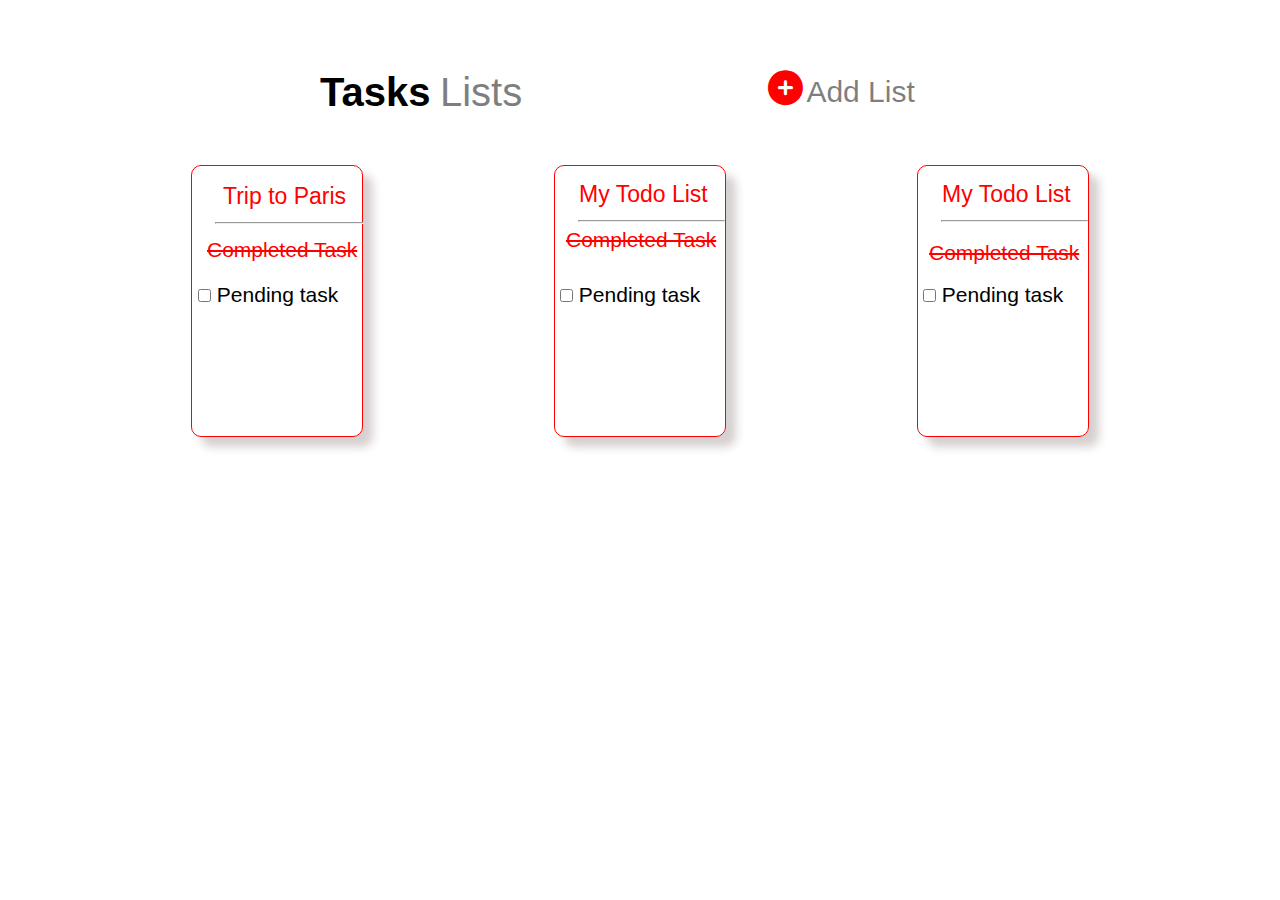
<file: index.html>
<!DOCTYPE html>
<html lang="en">
<head>
    <meta charset="UTF-8">
    <meta http-equiv="X-UA-Compatible" content="IE=edge">
    <meta name="viewport" content="width=device-width, initial-scale=1.0">
    <title>Document</title>
    <link rel="stylesheet" href="index.css">
    <link rel="stylesheet" href="https://cdnjs.cloudflare.com/ajax/libs/font-awesome/6.0.0-beta3/css/all.min.css">
</head>
<body>
    <div class="upper-container">
        <div class="upper-container1">
            <h1>Tasks</h1>
            <div class="list">Lists</div>
        </div>
        <div class="upper-container2">

            <span id="circle">
                <a href="index2.html"><i class="fa fa-plus-circle" style="font-size:35px;color:red"></i></a>
            </span>

            <span id="addList">Add List</span>

        </div>
    </div>




<div class="container">
    <div class="box1">
        <a href="index3.html" class="text"><div class="paris1">Trip to Paris</div></a><br><hr class="hr">
        <div class="paris2">Completed Task</div>
        <form action="" class="form">
            <input type="checkbox" name="name" id="pending task">
            <label for="pending task">Pending task</label>
        </form> 
    </div>

    <div class="todo">
        <div class="todo1">My Todo List</div><br><hr class="hr2">
        <div class="todo2">Completed Task</div>
        <form action="" class="form2">
            <input type="checkbox" name="pending task" id="pending task">
            <label for="pending task">Pending task</label>
        </form>
    </div>

    <div class="box2">
        <div class="list1">My Todo List</div><br><hr class="hr2">
        <div class="list2">Completed Task</div>
        <form action="" class="form3">
            <input type="checkbox" name="pending task" id="pending task">
            <label for="pending task">Pending task</label>
        </form>
    </div>
</div>
    
</body>
</html>
</file>
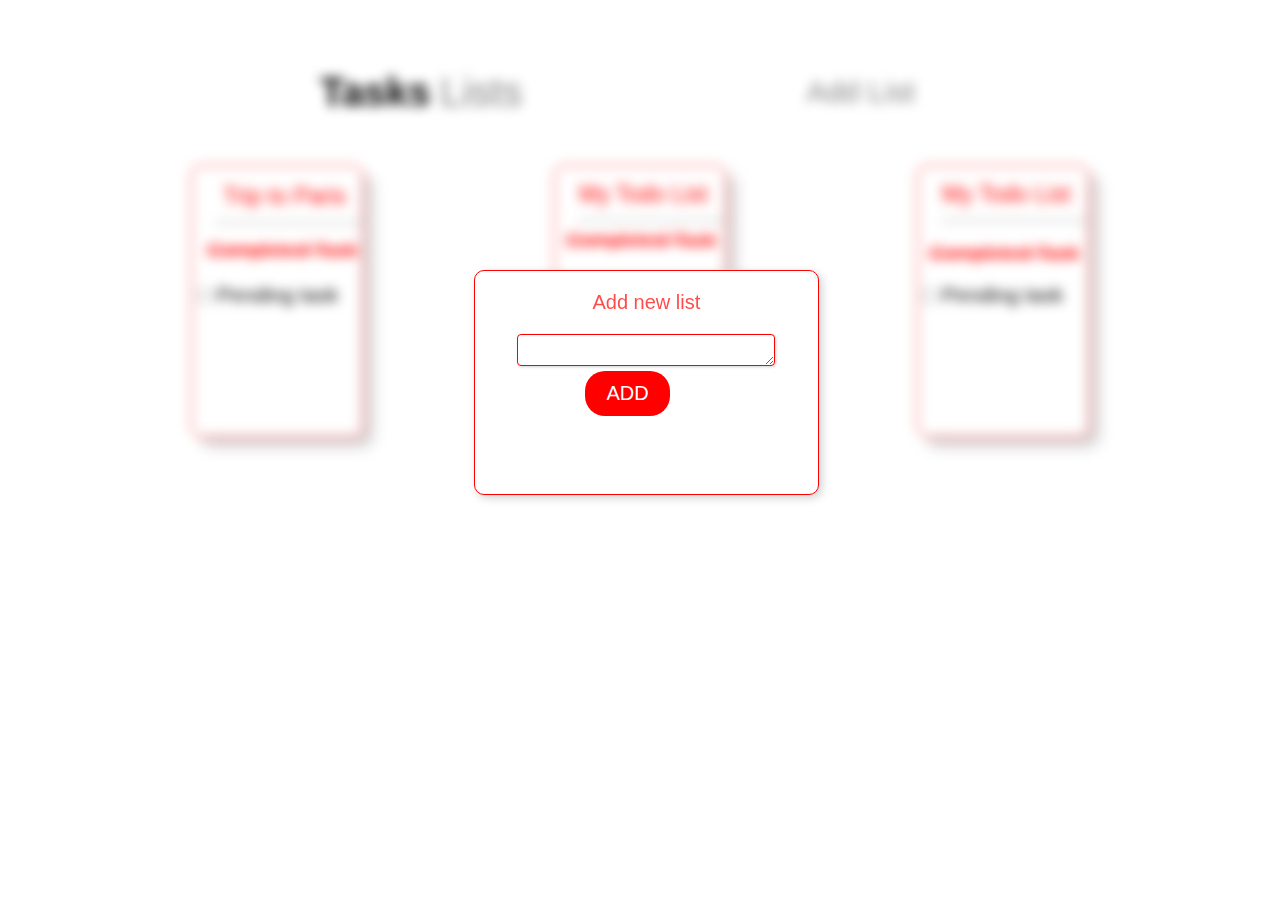
<file: index2.html>
<!DOCTYPE html>
<html lang="en">
<head>
    <meta charset="UTF-8">
    <meta http-equiv="X-UA-Compatible" content="IE=edge">
    <meta name="viewport" content="width=device-width, initial-scale=1.0">
    <title>Document</title>
    <link rel="stylesheet" href="index2.css">
</head>
<body>
    <div class="notshow">
        <div class="upper-container">
            <div class="upper-container1">
                <h1>Tasks</h1>
                <div class="list">Lists</div>
            </div>
            <div class="upper-container2">
    
                <span id="circle">
                    <a href="index2.html"><i class="fa fa-plus-circle" style="font-size:35px;color:red"></i></a>
                </span>
    
                <span id="addList">Add List</span>
    
            </div>
        </div>

        <div class="container">
            <div class="box1">
                <a href="index3.html" class="text"><div class="paris1">Trip to Paris</div></a><br><hr class="hr">
                <div class="paris2">Completed Task</div>
                <form action="" class="form">
                    <input type="checkbox" name="name" id="pending task">
                    <label for="pending task">Pending task</label>
                </form> 
            </div>
        
            <div class="todo">
                <div class="todo1">My Todo List</div><br><hr class="hr2">
                <div class="todo2">Completed Task</div>
                <form action="" class="form2">
                    <input type="checkbox" name="pending task" id="pending task">
                    <label for="pending task">Pending task</label>
                </form>
            </div>
        
            <div class="box2">
                <div class="list1">My Todo List</div><br><hr class="hr2">
                <div class="list2">Completed Task</div>
                <form action="" class="form3">
                    <input type="checkbox" name="pending task" id="pending task">
                    <label for="pending task">Pending task</label>
                </form>
            </div>
        </div>
    </div>

    <div class="popup">
        <center>
            <p id="addnew">Add new list</p>
        </center>
        <center><textarea class="popup-bar"></textarea></center>
        <button class="popup-button">ADD</button>
    </div>
</body>
</html>
</file>
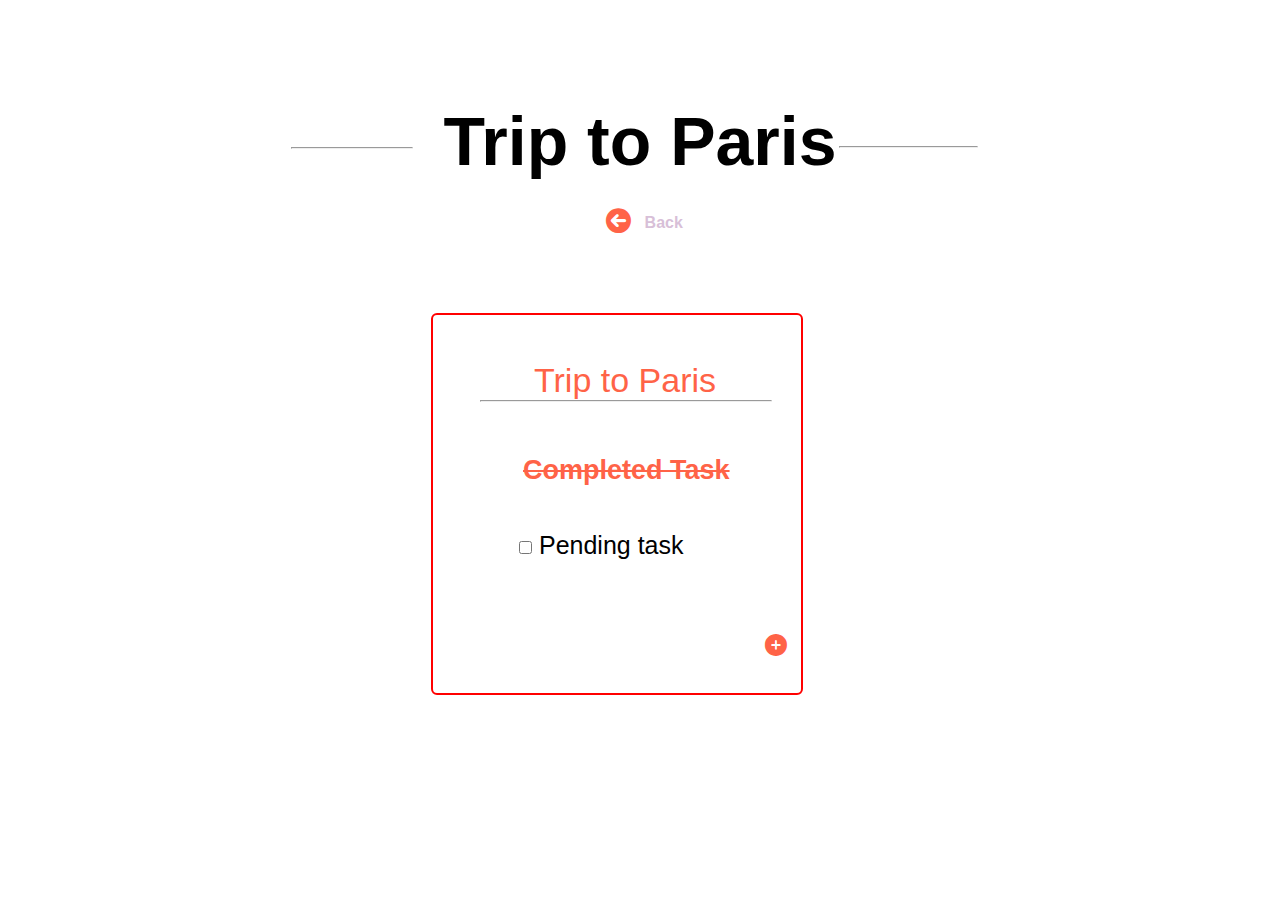
<file: index3.html>
<!DOCTYPE html>
<html lang="en">
<head>
    <meta charset="UTF-8">
    <meta http-equiv="X-UA-Compatible" content="IE=edge">
    <meta name="viewport" content="width=device-width, initial-scale=1.0">
    <title>Document</title>
    <link rel="stylesheet" href="index3.css">
    <link rel="stylesheet" href="https://cdnjs.cloudflare.com/ajax/libs/font-awesome/6.0.0-beta3/css/all.min.css">
</head>
<body>
    <div class="uppercontainer">
    <hr class="hr"><div class="trip">Trip to Paris</div><br><hr class="hr2">
    </div>
    <a href="index.html"><div class="backsymbol"><i class="fas fa-arrow-circle-left"><span class="btext">  Back</span></i></div></a>

<div class="box">
    <div class="box1">Trip to Paris</div><br><br><hr class="hr4">
        <div class="box2">Completed Task</div>
        <form action="" class="form">
            <input type="checkbox" name="name" id="pending task">
            <label for="pending task">Pending task</label>
        </form> 
        <a href="index4.html"><div class="pluscircle"><i class="fas fa-plus-circle"></i></div></a>
</div>
    
</body>
</html>
</file>
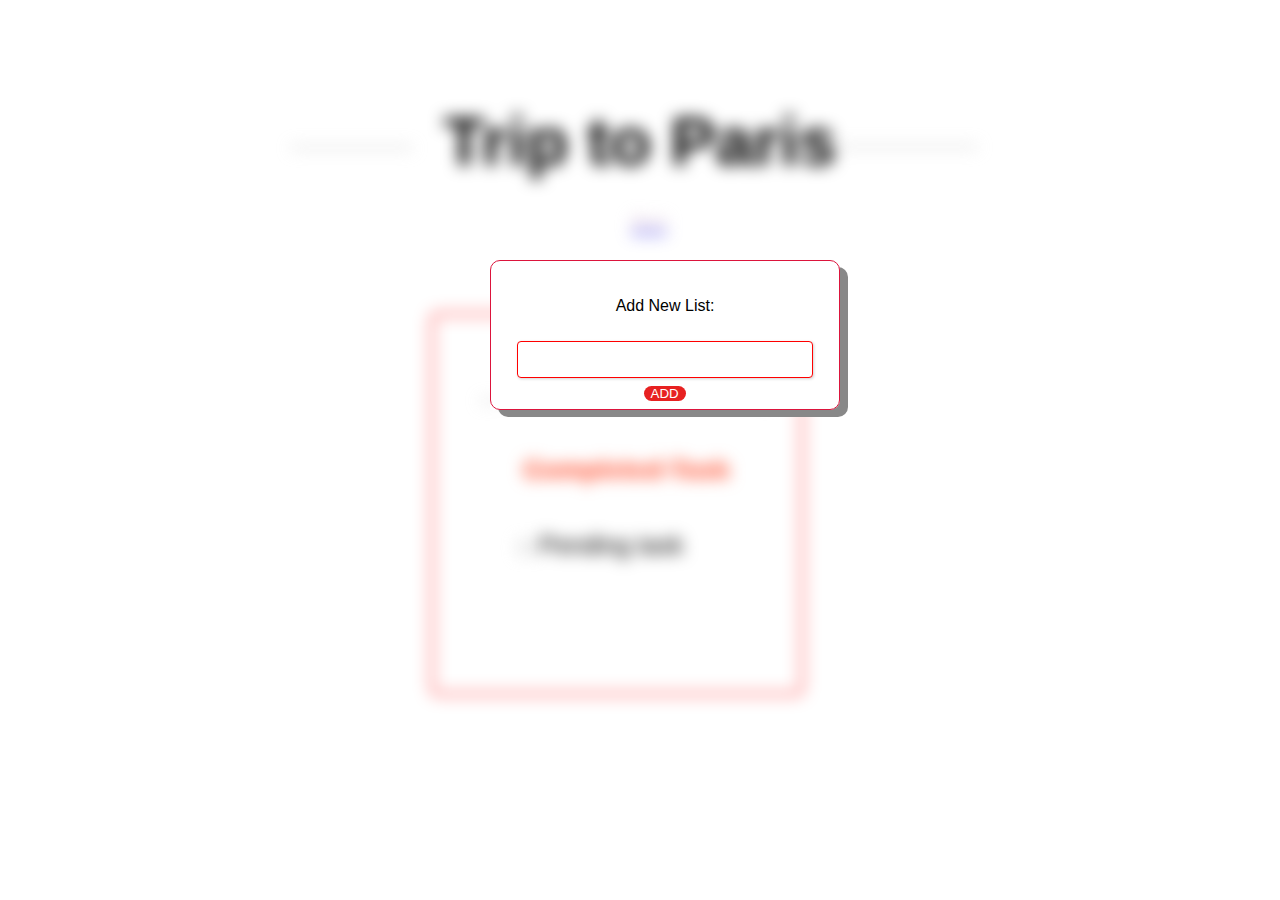
<file: index4.html>
<!DOCTYPE html>
<html lang="en">

<head>
    <meta charset="UTF-8" />
    <meta http-equiv="X-UA-Compatible" content="IE=edge" />
    <meta name="viewport" content="width=device-width, initial-scale=1.0" />
    <title>Document</title>
    <link rel="stylesheet" href="index4.css" />
</head>

<body>
    <div class="parent">
        
            <hr class="hr"><div class="trip">Trip to Paris</div><br><hr class="hr2">
            
            <a href="index.html"><div class="backsymbol"><i class="fas fa-arrow-circle-left"><span class="btext">  Back</span></i></div></a>
            
            <div class="box">
                <div class="box1">Trip to Paris</div><br><br><hr class="hr4">
                    <div class="box2">Completed Task</div>
                    <form action="" class="form">
                        <input type="checkbox" name="name" id="pending task">
                        <label for="pending task">Pending task</label>
                    </form> 
                    <a href="index4.html"><div class="pluscircle"><i class="fas fa-plus-circle"></i></div></a>
            </div>
        
    </div>

    <div class="parent2">
        <div class="box4">
            <br>
            <label for="test"> Add New List:</label><br>
            <input type="text" name="list" id="test" value=""><br>
            <button style="border-radius: 20px; border: 0px; background-color: rgb(231, 33, 33); ">&nbsp; <a href="" style="text-decoration: none; color: white;">ADD</a> &nbsp;</button>
        </div>

    
    </div>
</body>

</html>
</file>
<file: index.css>
* {
    margin: 0;
    padding: 0;
    box-sizing: border-box;
    font-family: Arial, Helvetica, sans-serif;
}
.upper-container{
    width: 50%;
    height: 10%;
    margin: 50px auto;
    position: relative;
}
.upper-container1{
    width: 35%;
    height: 100%;
    padding-top: 20px;
}
h1{
    font-weight: bold;
    font-size: 2.5rem;
    display: inline
}
.list {
    font-size: 2.5rem;
    margin-left: 5px;
    opacity: 0.5;
    display: inline
}
.upper-container2{
    width: 30%;
    height: 100%;
    padding-top: 20px;
    position: absolute;
    top: 0px;
    right: 0px;
}
#circle{
    position: absolute;
    width: 10%;
    height: 100%;
}
#addList{
    position: absolute;
    width: 80%;
    height: 100%;
    top: 0;
    right: 0;
    font-size: 30px;
    opacity: 0.5;
    padding-top: 25px;
}
.container{
    display: flex;
    justify-content: space-evenly;
    flex-wrap: wrap;
    margin: auto
    
}





.box1{
    /* position: absolute;
    top: 233px;
    left: 307px; */
    border: 1px solid red;
    width: 172px;
    height: 272px;
    border-radius: 10px;
    box-shadow: 10px 10px 10px #d6d0d0;
}
.text{
    color:red;
    text-decoration: none;
}


.paris1{
    color: red;
    font-family: Arial, Helvetica, sans-serif;
    position: relative;
    top: 17px;
    left: 31px;
    font-size: 23px;
    font-weight: lighter;
}
.hr{
    width: 149px;
    position: relative;
    top: 11px;
    left: 23px;
}
.paris2{
    color: red;
    font-family: Arial, Helvetica, sans-serif;
    position: relative;
    top: 25px;
    left: 15px;
    font-size: 21px;
    text-decoration: line-through;
}
.form{
    font-family: Arial, Helvetica, sans-serif;
    position: relative;
    top: 46px;
    left: 6px;
    font-size: 21px;
}
.todo{
    /* position: absolute;
    top: 233px;
    left: 585px; */
    border: 1px solid red ;
    width: 172px;
    height: 272px;
    border-radius: 10px;
    box-shadow: 10px 10px 10px #d6d0d0;
}
.todo1{
    color: red;
    font-family: Arial, Helvetica, sans-serif;
    position: relative;
    top: 15px;
    left: 24px;
    font-size: 23px;
    font-weight: lighter;
}
.hr2{
    width: 147px;
    position: relative;
    top: 9px;
    left: 23px;
}
.todo2{
    color: red;
    font-family: Arial, Helvetica, sans-serif;
    position: relative;
    top: 15px;
    left: 11px;
    font-size: 21px;
    text-decoration: line-through;
}
.form2{
    font-family: Arial, Helvetica, sans-serif;
    position: relative;
    top: 46px;
    left: 5px;
    font-size: 21px;
}
.box2{
    /* color: red; */
    font-family: Arial, Helvetica, sans-serif;
    /* position: relative;
    top: 33px;
    left: 870px; */
    border: 1px solid red ;
    width: 172px;
    height: 272px;
    border-radius: 10px;
    box-shadow: 10px 10px 10px #d6d0d0;

}
.list1{
    color: red;
    font-family: Arial, Helvetica, sans-serif;
    position: relative;
    top: 15px;
    left: 24px;
    font-size: 23px;
    font-weight: lighter;
}
.hr2{
    width: 147px;
    position: relative;
    top: 9px;
    left: 23px;
}
.list2{
    color: red;
    font-family: Arial, Helvetica, sans-serif;
    position: relative;
    top: 28px;
    left: 11px;
    font-size: 21px;
    text-decoration: line-through;
}
.form3{
    font-family: Arial, Helvetica, sans-serif;
    position: relative;
    top: 46px;
    left: 5px;
    font-size: 21px;
}
.plus{
    border: 1px solid red ;
    border-radius: 2px;
    color: white;
    font-size: 27px;
    background: red;
    width: 28px;
    height: 28px;
    text-align: center;
    position: absolute;
    top: 145px;
    left: 890px;
}
.plus1{

    color: white;
    font-size: 27px;
    text-align: center;
    position: absolute;
    top: 147px;
    left: 935px;
    font-family: Arial, Helvetica, sans-serif;
}

.parent2{
    border: 1px solid red ;
    width: 313px;
    height: 149px;
    z-index: +1;
    position: absolute;
    top: 303px;
    left: 499px;
    border-radius: 5px;
    background-color: white;
 
}
.new{
    color: tomato;
    font-size: 19px;
    position: relative;
    top: 22px;
    left: 89px;
    font-family: Arial, Helvetica, sans-serif;
}
.new2{

    height: 27px;
    width: 200px;
    border: 1px solid red ;
    position: relative;
    top: 39px;
    left: 52px;
    border-radius: 4px;
}

html{
    /* overflow: hidden; */
}

@media (max-width:480px){
 
.upper-container{
width: 80%;
}
.upper-container1{
    width:80%;
}
#addList{
    display: none;
}
.box1{
    width: 90%;
    height: 20vw;
    margin-top:20px;
}
.paris2{
    display: none;
}
.form{
    display: none;
}
.hr{
    display: none;
}
.todo{
    width: 90%;
    height: 20vw;
    margin-top:20px;

}
.todo2{
    display: none
}
.form2{
    display: none
}
.hr2{
    display: none
}
.box2{
    width: 90%;
    height: 20vw;
    margin-top:20px;
}
.list2{
    display: none
}
.form3{
    display: none
}
}
</file>
<file: index2.css>
* {
    margin: 0;
    padding: 0;
    box-sizing: border-box;
    font-family: Arial, Helvetica, sans-serif;
}
.upper-container{
    width: 50%;
    height: 10%;
    margin: 50px auto;
    position: relative;
}
.upper-container1{
    width: 35%;
    height: 100%;
    padding-top: 20px;
}
h1{
    font-weight: bold;
    font-size: 2.5rem;
    display: inline
}
.list {
    font-size: 2.5rem;
    margin-left: 5px;
    opacity: 0.5;
    display: inline
}
.upper-container2{
    width: 30%;
    height: 100%;
    padding-top: 20px;
    position: absolute;
    top: 0px;
    right: 0px;
}
#circle{
    position: absolute;
    width: 10%;
    height: 100%;
}
#addList{
    position: absolute;
    width: 80%;
    height: 100%;
    top: 0;
    right: 0;
    font-size: 30px;
    opacity: 0.5;
    padding-top: 25px;
}
.container{
    display: flex;
    justify-content: space-evenly;
    flex-wrap: wrap;
    margin: auto
    
}





.box1{
    /* position: absolute;
    top: 233px;
    left: 307px; */
    border: 1px solid red;
    width: 172px;
    height: 272px;
    border-radius: 10px;
    box-shadow: 10px 10px 10px #d6d0d0;
}
.text{
    color:red;
    text-decoration: none;
}


.paris1{
    color: red;
    font-family: Arial, Helvetica, sans-serif;
    position: relative;
    top: 17px;
    left: 31px;
    font-size: 23px;
    font-weight: lighter;
}
.hr{
    width: 149px;
    position: relative;
    top: 11px;
    left: 23px;
}
.paris2{
    color: red;
    font-family: Arial, Helvetica, sans-serif;
    position: relative;
    top: 25px;
    left: 15px;
    font-size: 21px;
    text-decoration: line-through;
}
.form{
    font-family: Arial, Helvetica, sans-serif;
    position: relative;
    top: 46px;
    left: 6px;
    font-size: 21px;
}
.todo{
    /* position: absolute;
    top: 233px;
    left: 585px; */
    border: 1px solid red ;
    width: 172px;
    height: 272px;
    border-radius: 10px;
    box-shadow: 10px 10px 10px #d6d0d0;
}
.todo1{
    color: red;
    font-family: Arial, Helvetica, sans-serif;
    position: relative;
    top: 15px;
    left: 24px;
    font-size: 23px;
    font-weight: lighter;
}
.hr2{
    width: 147px;
    position: relative;
    top: 9px;
    left: 23px;
}
.todo2{
    color: red;
    font-family: Arial, Helvetica, sans-serif;
    position: relative;
    top: 15px;
    left: 11px;
    font-size: 21px;
    text-decoration: line-through;
}
.form2{
    font-family: Arial, Helvetica, sans-serif;
    position: relative;
    top: 46px;
    left: 5px;
    font-size: 21px;
}
.box2{
    /* color: red; */
    font-family: Arial, Helvetica, sans-serif;
    /* position: relative;
    top: 33px;
    left: 870px; */
    border: 1px solid red ;
    width: 172px;
    height: 272px;
    border-radius: 10px;
    box-shadow: 10px 10px 10px #d6d0d0;

}
.list1{
    color: red;
    font-family: Arial, Helvetica, sans-serif;
    position: relative;
    top: 15px;
    left: 24px;
    font-size: 23px;
    font-weight: lighter;
}
.hr2{
    width: 147px;
    position: relative;
    top: 9px;
    left: 23px;
}
.list2{
    color: red;
    font-family: Arial, Helvetica, sans-serif;
    position: relative;
    top: 28px;
    left: 11px;
    font-size: 21px;
    text-decoration: line-through;
}
.form3{
    font-family: Arial, Helvetica, sans-serif;
    position: relative;
    top: 46px;
    left: 5px;
    font-size: 21px;
}
.plus{
    border: 1px solid red ;
    border-radius: 2px;
    color: white;
    font-size: 27px;
    background: red;
    width: 28px;
    height: 28px;
    text-align: center;
    position: absolute;
    top: 145px;
    left: 890px;
}
.plus1{

    color: white;
    font-size: 27px;
    text-align: center;
    position: absolute;
    top: 147px;
    left: 935px;
    font-family: Arial, Helvetica, sans-serif;
}

.parent2{
    border: 1px solid red ;
    width: 313px;
    height: 149px;
    z-index: +1;
    position: absolute;
    top: 303px;
    left: 499px;
    border-radius: 5px;
    background-color: white;
 
}
.new{
    color: tomato;
    font-size: 19px;
    position: relative;
    top: 22px;
    left: 89px;
    font-family: Arial, Helvetica, sans-serif;
}
.new2{

    height: 27px;
    width: 200px;
    border: 1px solid red ;
    position: relative;
    top: 39px;
    left: 52px;
    border-radius: 4px;
}

html{
    /* overflow: hidden; */
}
.notshow{
    filter: blur(6px);
    -webkit-filter:blur(6px) ;
}
.popup{
    position: absolute;
    left:37%;
    top: 30%;
    height: 25vh;
    width: 27%;
    border: 1.5px solid red;
    border-radius: 10px;
    color: red;
    font-size: 18px;
    box-shadow: 3px 3px 10px lightgray;
    background-color: white;
    padding: 20px;
}
#addnew{
    opacity: 0.7;
    font-size: 20px;
}
.popup-bar{
    margin-top: 20px;
    border-radius: 4px;
    width: 85%;
    height: 25%;
    border:1.5px solid red ;
    box-shadow:1px 1px 3px lightgray;
}
.popup-button{
    width: 25%;
    height: 20%;
    margin-top: 18px;
    color: white;
    background-color: red;
    border-radius: 20px;
    border: none;
    position: absolute;
    font-size: 20px;
    left: 110px;
    top: 82px;
}

@media (max-width:480px){
 
    .upper-container{
    width: 80%;
    }
    .upper-container1{
        width:80%;
    }
    #addList{
        display: none;
    }
    .box1{
        width: 90%;
        height: 20vw;
        margin-top:20px;
    }
    .paris2{
        display: none;
    }
    .form{
        display: none;
    }
    .hr{
        display: none;
    }
    .todo{
        width: 90%;
        height: 20vw;
        margin-top:20px;
    
    }
    .todo2{
        display: none
    }
    .form2{
        display: none
    }
    .hr2{
        display: none
    }
    .box2{
        width: 90%;
        height: 20vw;
        margin-top:20px;
    }
    .list2{
        display: none
    }
    .form3{
        display: none
    }
    .popup {
        width: 80%;
        height: 50vw;
        margin-top: 25px;
        margin-left: -26%;;
    }
    .popup-button {
        width: 25%;
        height: 20%;
        margin-top: 18px;
        color: white;
        background-color: red;
        border-radius: 20px;
        border: none;
        position: absolute;
        left: 120px;
        font-size: 20px;
    }
    }
</file>
<file: index3.css>
*{
    margin: 0;
    padding: 0;
    box-sizing: border-box;
    font-family: Arial, Helvetica, sans-serif;
}
/* .uppercontainer {
    width: 50%;
    height: 10%;
    margin: 50px auto;
    position: relative;
} */
.trip{
    /* top: 36px;
    left: 516px; */
    font-size: 68px;
    font-weight: bold;
    text-align: center;
    margin: 100px auto;
    /* position: relative; */
    max-width: 600px;
}
.hr{
    width: 122px;
    position: relative;
    top: 147px;
    left: 291px
}
.hr2{
    width: 139px;
    position: relative;
    top: -152px;
    right: -839px
}



.backsymbol{
    color: tomato;
    position: relative;
    /* left: 642px; */
    top: -93px;
    font-size: 25px;
    text-align: center;
    }
.btext{
    color: thistle;
    font-weight: lighter;
    font-size: 16px;
    position: relative;
    left: 9px;
    top: -2px;
}
.box{
    position: relative;
    top: -16px;
    left: 431px;
    border: 2px solid red;
    width: 372px;
    height: 382px;
    border-radius: 6px;

}
.box1{
    font-size: 34px;
    color: tomato;
    position: absolute;
    top: 46px;
    left: 101px;
    font-family: Arial, Helvetica, sans-serif;
    position: relative;
}
.hr4{
    width: 292px;
    position: relative;
    top: 10px;
    left: 47px;
}
.box2 {
    font-size: 27px;
    color: tomato;
    top: 63px;
    left: 90px;
    font-family: Arial, Helvetica, sans-serif;
    position: relative;
    text-decoration: line-through;
    font-weight: bold;
}
.form{
    font-family: Arial, Helvetica, sans-serif;
    position: relative;
    top: 108px;
    left: 86px;
    font-size: 25px;
}

.pluscircle {
    color: tomato;
    position: relative;
    left: 332px;
    top: 181px;
    font-size: 22px;
}
@media (max-width:480px){
.hr,.hr2{
    display: none;
}
.btext{
    display: none;
}
.backsymbol{
    position: relative;
    left: -36%;
    top: -156px
}
.trip{
    text-align: center;
    font-size: 40px;
}

.box{
    height: 55vh;
    width: 50%;
    position: relative;
    left: 1px;
    top: -99px;
    margin: auto;
    box-sizing: border-box;
}
.box1{
    position: relative;

    font-size: 25px;
    top: 5%;
    left: 18%;
}
.hr4{
    width: 83%;
    position: relative;
    top: -3%;
    left: 18%
}
.box2{
    width: 90%;
    /* height: 10%; */
    font-size: 22px;
    /* color: red; */
    position: absolute;
    left: 16%;
    /* text-align: center; */
    top: 24%;
    font-weight: lighter;
}
.form{
    width: 90%;
    /* height: 10%; */
    position: absolute;
    left: 5px;
    /* top: 52%; */
    text-align: center;
    font-size: 25px
}
.pluscircle{
    width: 110%;
    height: 10%;
    position: absolute;
    top: 85%;
    left: 85%;
}

}
</file>
<file: index4.css>
*{
    margin: 0;
    padding: 0;
    box-sizing: border-box;
    font-family: Arial, Helvetica, sans-serif;
}
/* .uppercontainer {
    width: 50%;
    height: 10%;
    margin: 50px auto;
    position: relative;
} */
.trip{
    /* top: 36px;
    left: 516px; */
    font-size: 68px;
    font-weight: bold;
    text-align: center;
    margin: 100px auto;
    /* position: relative; */
    max-width: 600px;
}
.hr{
    width: 122px;
    position: relative;
    top: 147px;
    left: 291px
}
.hr2{
    width: 139px;
    position: relative;
    top: -152px;
    right: -839px
}



.backsymbol{
    color: tomato;
    position: relative;
    /* left: 642px; */
    top: -93px;
    font-size: 25px;
    text-align: center;
    }
.btext{
    color: thistle;
    font-weight: lighter;
    font-size: 16px;
    position: relative;
    left: 9px;
    top: -2px;
}
.box{
    position: relative;
    top: -16px;
    left: 431px;
    border: 2px solid red;
    width: 372px;
    height: 382px;
    border-radius: 6px;

}
.box1{
    font-size: 34px;
    color: tomato;
    position: absolute;
    top: 46px;
    left: 101px;
    font-family: Arial, Helvetica, sans-serif;
    position: relative;
}
.hr4{
    width: 292px;
    position: relative;
    top: 10px;
    left: 47px;
}
.box2 {
    font-size: 27px;
    color: tomato;
    top: 63px;
    left: 90px;
    font-family: Arial, Helvetica, sans-serif;
    position: relative;
    text-decoration: line-through;
    font-weight: bold;
}
.form{
    font-family: Arial, Helvetica, sans-serif;
    position: relative;
    top: 108px;
    left: 86px;
    font-size: 25px;
}

.pluscircle {
    color: tomato;
    position: relative;
    left: 332px;
    top: 181px;
    font-size: 22px;
}
.parent2 {
    position: absolute;
    top: 260px;
    left: 490px;
    background-color: white;
    line-height: 30px;
}
.box4{
    border: 1px solid crimson;
    border-radius: 10px;
    width: 350px;
    height: 150px;
    text-align: center;
    box-shadow: 8px 7px #888888;
}
#test{
    margin-top: 20px;
    border-radius: 4px;
    width: 85%;
    height: 25%;
    border: 1.5px solid red;
    box-shadow: 1px 1px 3px lightgrey;
}

.parent{
    filter: blur(8px);
    z-index: -1;

}

@media (max-width:480px){
.hr,.hr2{
    display: none;
}
.btext{
    display: none;
}
.backsymbol{
    position: relative;
    left: -163px;
    top: -156px
}
.trip{
    text-align: center;
    font-size: 40px;
}

.box{
    height: 55vh;
    width: 50%;
    position: relative;
    left: 1px;
    top: -99px;
    margin: auto;
    box-sizing: border-box;
}
.box1{
    position: relative;

    font-size: 25px;
    top: 5%;
    left: 18%;
}
.hr4{
    width: 83%;
    position: relative;
    top: -3%;
    left: 18%
}
.box2{
    width: 90%;
    /* height: 10%; */
    font-size: 22px;
    /* color: red; */
    position: absolute;
    left: 16%;
    /* text-align: center; */
    top: 24%;
    font-weight: lighter;
}
.form{
    width: 90%;
    /* height: 10%; */
    position: absolute;
    left: 5px;
    /* top: 52%; */
    text-align: center;
    font-size: 25px
}
.pluscircle{
    width: 110%;
    height: 10%;
    position: absolute;
    top: 85%;
    left: 85%;
}
.box4{
    width: 11rem;
    height: 40vw;
    margin-top: 25px;
    margin-left: -26%;
    position: relative;
    left: -179%;
    top: -85px;
    background: white
}
.pluscircle{
    width: 25%;
    height: 20%;
    margin-top: 18px;
    color: white;
    background-color: red;
    border-radius: 20px;
    border: none;
    position: absolute;
    left: 120px;
    font-size: 20px;
}




}
</file>
